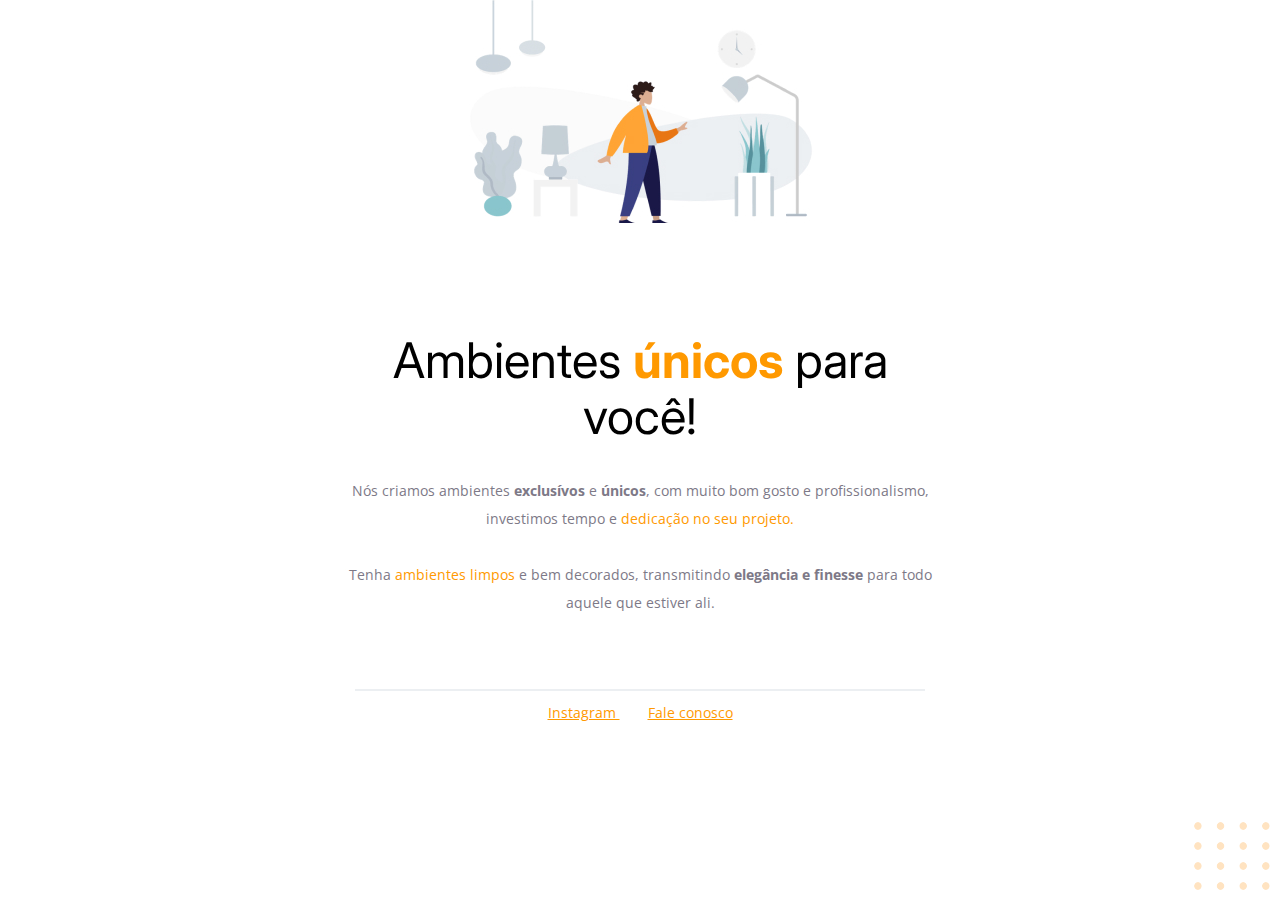
<file: Stage02/aula1/index.html>
<!DOCTYPE html>
<html lang="pt-br">
  <head>
    <link rel="preconnect" href="https://fonts.googleapis.com">
    <link rel="preconnect" href="https://fonts.gstatic.com" crossorigin>
    
    <meta charset="UTF-8">
    <meta name="viewport" content="width=device-width, initial-scale=1.0">
    
    <title>Móveis customizados</title>
    
    <link 
      href="https://fonts.googleapis.com/css2?family=Inter:wght@400;700&family=Open+Sans:wght@400;700&display=swap" 
      rel="stylesheet">

    <link rel="stylesheet" href="style.css">

  </head>
  <body>

    <div id="hero">
      <img 
        src="images/img1.jpg" 
        alt="Desenho de uma pessoa vestinho uma camisa amarela em uma sala com móveis">
    
      <h1>Ambientes <span>únicos</span> para você!</h1>
      <p>
        Nós criamos ambientes <strong>exclusívos</strong> e <strong>únicos</strong>, 
        com muito bom gosto e profissionalismo, 
        investimos tempo e <span>dedicação no seu projeto.</span>
        
        <br/>
        <br/>

        Tenha <span>ambientes limpos</span> e bem decorados, 
        transmitindo <strong>elegância e finesse</strong> para todo
        aquele que estiver ali.
      </p>
      
    </div>

    <div id="footer">

      <div class="line"></div>


      <a
        target="_blank"
        href="https://instagram.com/moveisparavoce">
          Instagram
      </a>

      <a href="mailto:contato@moveisparavoce.com">
        Fale conosco
      </a>

    </div>

    <img 
      id="balls"
      src="images/balls.svg" 
      alt="Bolinhas laranjadas no canto direito inferior da tela" />
  
  </body>
</html>
</file>
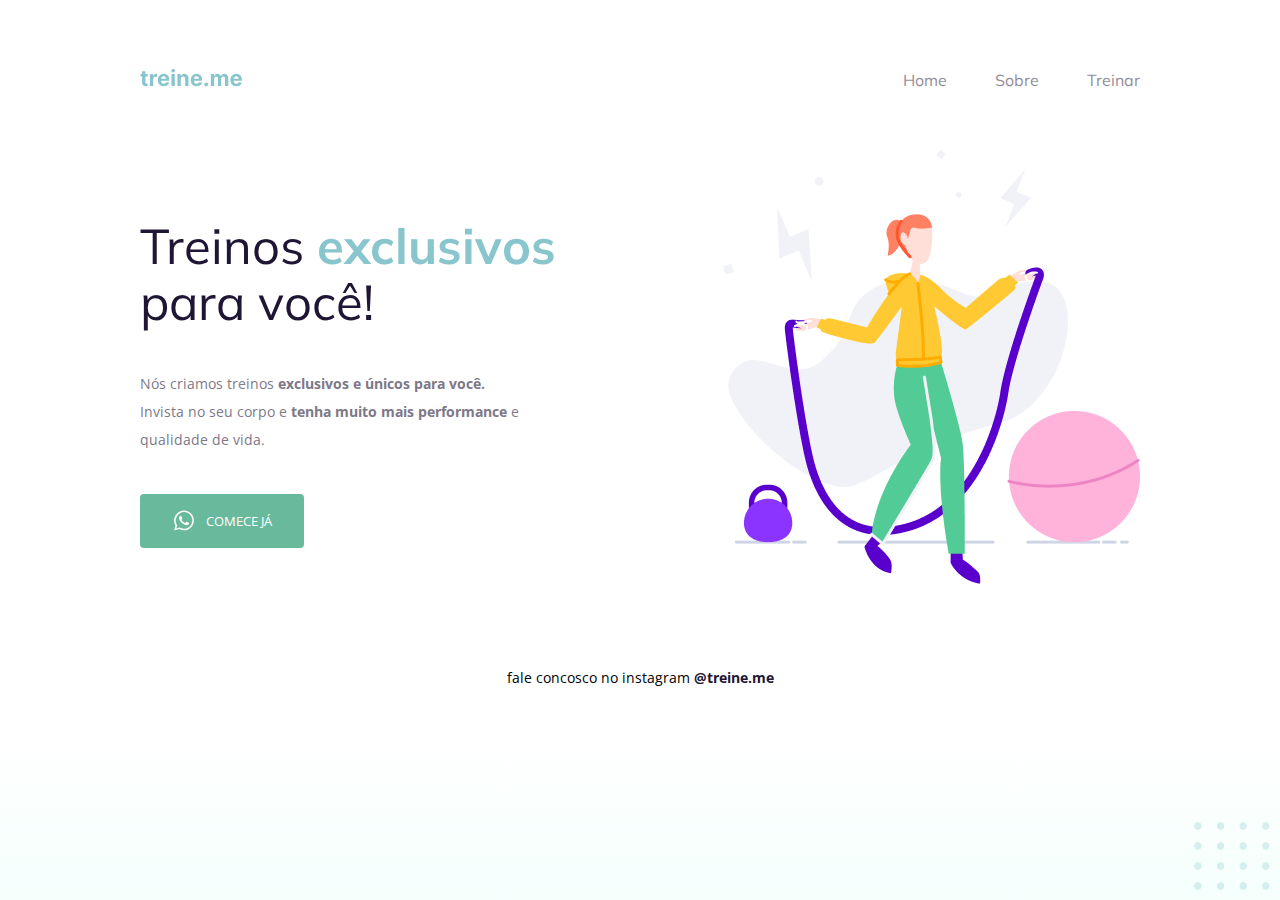
<file: Stage02/aula2/index.html>
<!DOCTYPE html>
<html lang="pt-br">
  <head>
    <link rel="preconnect" href="https://fonts.googleapis.com" />
    <link rel="preconnect" href="https://fonts.gstatic.com" crossorigin />
    <meta charset="UTF-8" />
    <meta http-equiv="X-UA-Compatible" content="IE=edge" />
    <meta name="viewport" content="width=device-width, initial-scale=1.0" />
    <title>Treine me</title>
    <link
      href="https://fonts.googleapis.com/css2?family=Mulish:wght@400;700&family=Open+Sans:wght@400;700&display=swap"
      rel="stylesheet"
    />
    <link rel="stylesheet" href="style.css" />
  </head>
  <body>
    <div class="page">
      <nav>
        <a id="logo" href="#">
          <img src="images/logo.svg" alt="Treine.me" />
        </a>
        <ul>
          <li><a href="#">Home</a></li>
          <li><a href="#">Sobre</a></li>
          <li><a href="#">Treinar</a></li>
        </ul>
      </nav>
      <main>
        <section class="text">
          <h1>Treinos <span>exclusivos</span> para você!</h1>

          <p>
            Nós criamos treinos <strong>exclusivos e únicos para você.</strong>
            <br />
            Invista no seu corpo e
            <strong>tenha muito mais performance</strong> e
            <br />
            qualidade de vida.
          </p>

          <button>
            <img src="images/whats.svg" alt="ícone do WhatsApp" />
            Comece já
          </button>
        </section>

        <img
          src="images/img.png"
          alt="Desenho de uma mulher pulando corda numa academia"
        />
      </main>
      <footer>
        fale concosco no instagram
        <a href="https://instagram.com/treineme" target="_blank">@treine.me</a>
      </footer>
    </div>

    <img
      id="balls"
      src="images/balls.svg"
      alt="Bolinhas decorativas verdes no canto inferior direito da página"
    />
  </body>
</html>
</file>
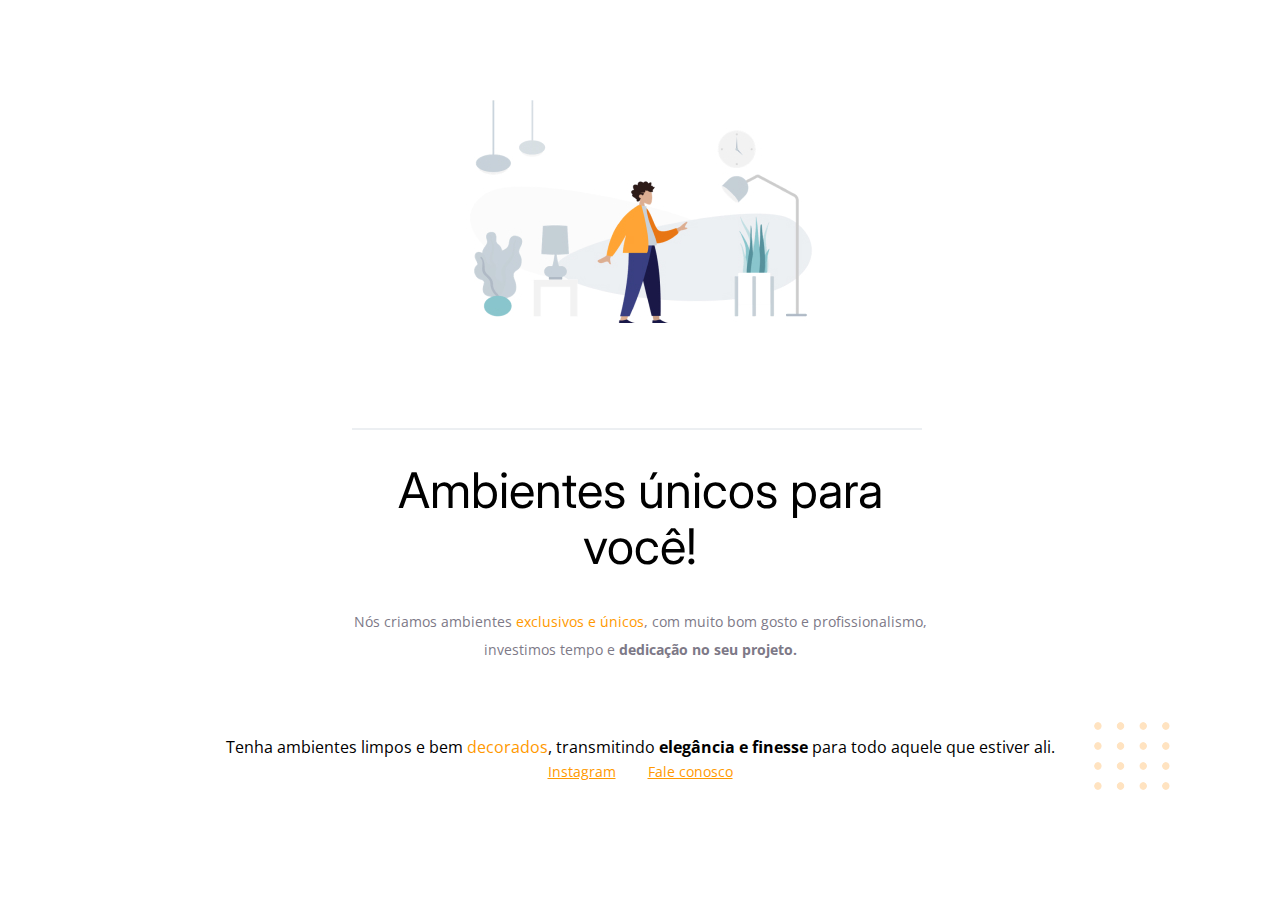
<file: Stage02/Challenge1/index.html>
<!-- Instrução que define o tipo do documento. -->
<!DOCTYPE html>
<html lang="pt-br">
  <!-- Tag <head> contém as instruções para a página -->
  <head>
    <link rel="preconnect" href="https://fonts.googleapis.com" />
    <link rel="preconnect" href="https://fonts.gstatic.com" crossorigin />
    <meta charset="UTF-8" />
    <meta name="viewport" content="width=device-width, initial-scale=1.0" />
    <title>Móveis customizados</title>

    <link
      href="https://fonts.googleapis.com/css2?family=Inter:wght@400;700&family=Open+Sans:wght@400;700&display=swap"
      rel="stylesheet"
    />

    <link rel="stylesheet" href="style.css" />
  </head>

  <!-- Tag <body> é o corpo do documento, onde tem as informações que serão mostradas. -->
  <body>
    <div id="hero">
      <img
        src="images/img1.jpg"
        alt="Desenho de uma pessoa vestindo uma camisa amarela em uma sala com Móveis"
      />
      <div class="line"></div>
      <h1>Ambientes únicos para você!</h1>
      <p>
        Nós criamos ambientes <span>exclusivos e únicos</span>, com muito bom
        gosto e profissionalismo, investimos tempo e
        <strong>dedicação no seu projeto.</strong>
      </p>
    </div>

    Tenha ambientes limpos e bem <span>decorados</span>, transmitindo
    <strong>elegância e finesse</strong>
    para todo aquele que estiver ali.

    <div id="footer">
      <a target="_blank" href="https://instagram.com/moveisparavoce"
        >Instagram</a
      >
      <a href="mailto:contato@moveisparavoce.com">Fale conosco</a>
    </div>

    <img
      id="balls"
      src="images/balls.svg"
      alt="Bolinhas alaranjadas no canto inferior direito da tela"
    />
  </body>
</html>
</file>
<file: Stage02/aula1/style.css>
body {
  font-family: 'Open Sans', sans-serif;

  text-align: center;
  margin: 0;
}

#hero {
  width: 592px;
  margin: 0 auto 72px;
}

#hero img {
  margin-bottom: 72px;
}

h1 {
  font-family: 'Inter', sans-serif;
  font-size: 49px;
  line-height: 56px;
  font-weight: normal;

  margin-bottom: 32px;
}

h1 span {
  font-weight: bold;
}

span, a {
  color: #FF9900;
}

p, #footer {
  color: #7D7987;

  font-size: 14px;
  line-height: 28px;
}

#footer a + a{
  margin-left: 28px;
}

.line {
  width: 568px;
  height: 0px;

  margin: 0 auto 8px;

  border: 1px solid #ECEFF2;
}

#balls {
  position: fixed;
  bottom: 0px;
  right: 0px;
}
</file>
<file: Stage02/aula2/style.css>
body {
  margin: 0;
  font-family: 'Open Sans', sans-serif;
  background: linear-gradient(180deg, rgba(227, 255, 248, 0) 82.08%, rgba(227, 255, 248, 0.38) 100%);
  min-height: 100vh;
}

.page {
  width: 1000px;
  margin: 0 auto;
  padding-top: 65px;
}

nav {
  display: flex;
  justify-content: space-between;
  align-items: center;
  margin-bottom: 55px;
  font-family: 'Mulish', sans-serif;
}

ul {
  list-style: none;
  display: flex;
  gap: 48px;
  margin: 0;
  padding: 0;
}

a {
  color: #1F1534;
  text-decoration: none;
}

ul li a {
  opacity: 0.5;
}

ul li a:hover {
  font-weight: 700;
  opacity: 1;
}

h1, ul {
  font-family: 'Mulish', sans-serif;
}

main {
  display: flex;
  align-items: center;
  justify-content: space-between;
}

h1 {
  font-size: 49px;
  line-height: 56px;
  color: #1F1534;
  font-weight: 400;
  width: 490px;
}

h1 span {
  color: #89C5CC;
  font-weight: 700;
}

section p {
  font-size: 14px;
  line-height: 28px;
  color: #7D7987;
  margin: 40px 0;
}

button {
  color: white;
  text-transform: uppercase;
  font-family: 'Open Sans', sans-serif;
  background: #69B99D;
  border: 0;
  display: flex;
  align-items: center;
  justify-content: center;
  gap: 10px;
  padding: 14px 32px 15px;
  border-radius: 4px;
  cursor: pointer;
}

button:hover {
  background: #4ea788;
}

footer {
  font-size: 14px;
  line-height: 28px;
  text-align: center;
  margin-top: 80px;
}

footer a {
  font-weight: 700;
}

#balls {
  position: fixed;
  bottom: 0;
  right: 0;
}
</file>
<file: Stage02/Challenge1/style.css>
body {
  font-family: "Open Sans", sans-serif;
  text-align: center;
  margin: 0;
}

#hero {
  width: 592px;
  margin: 0 auto 72px;
}

img {
  margin: 100px;
}

h1 {
  font-family: "Inter", sans-serif;
  font-size: 49px;
  line-height: 56px;
  font-weight: normal;
}

h1 span {
  font-weight: bold;

  margin-bottom: 32px;
}

span,
a {
  color: #ff9900;
}

p,
#footer {
  color: #7d7987;
  font-size: 14px;
  line-height: 28px;
}

#footer a + a {
  margin-left: 28px;
}

.line {
  width: 568px;
  height: 0;

  margin: 0 8px;

  border: 1px solid #eceff2;
}

#balls {
  position: fixed;
  bottom: 0;
  right: 0;
}
</file>
